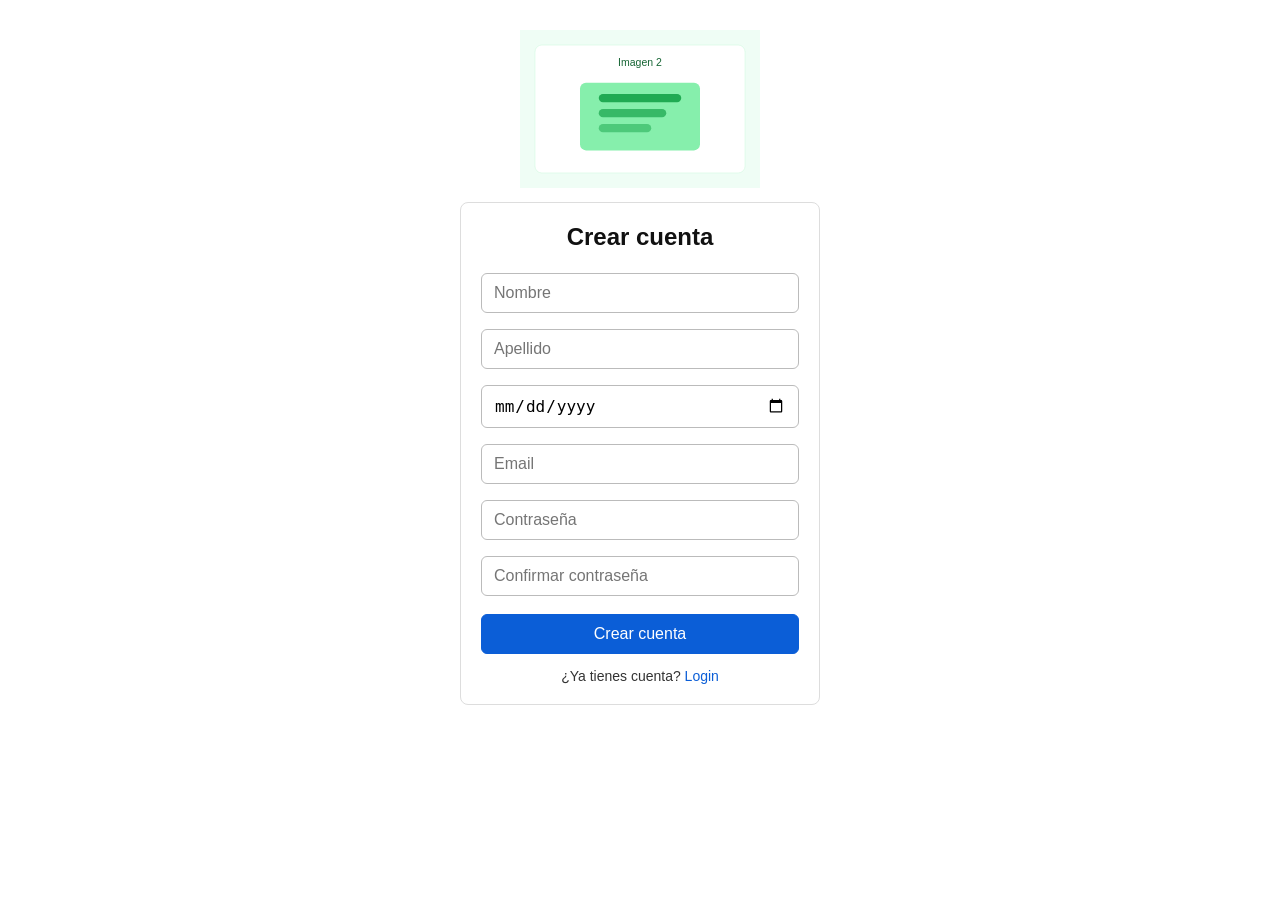
<file: index.html>
<!DOCTYPE html>
<html lang="es">
  <head>
    <meta charset="UTF-8" />
    <meta name="viewport" content="width=device-width, initial-scale=1.0" />
    <title>Crear cuenta</title>
    <link rel="stylesheet" href="style.css" />
  </head>
  <body>
    <img id="logo" src="assets/img-2.svg" alt="Logo" />

    <div class="card">
      <h1>Crear cuenta</h1>

      <input type="text" id="firstName" placeholder="Nombre" />
      <br />
      <input type="text" id="lastName" placeholder="Apellido" />
      <br />
      <input type="date" id="dob" />
      <br />
      <input type="text" id="regEmail" placeholder="Email" />
      <br />
      <input type="password" id="regPassword" placeholder="Contraseña" />
      <br />
      <input
        type="password"
        id="regPassword2"
        placeholder="Confirmar contraseña"
      />
      <br />

      <button id="registerButton">Crear cuenta</button>

      <p class="helper">
        ¿Ya tienes cuenta? <a class="link" href="file.html">Login</a>
      </p>
    </div>


    <script src="script.js"></script>
  </body>
</html>
</file>
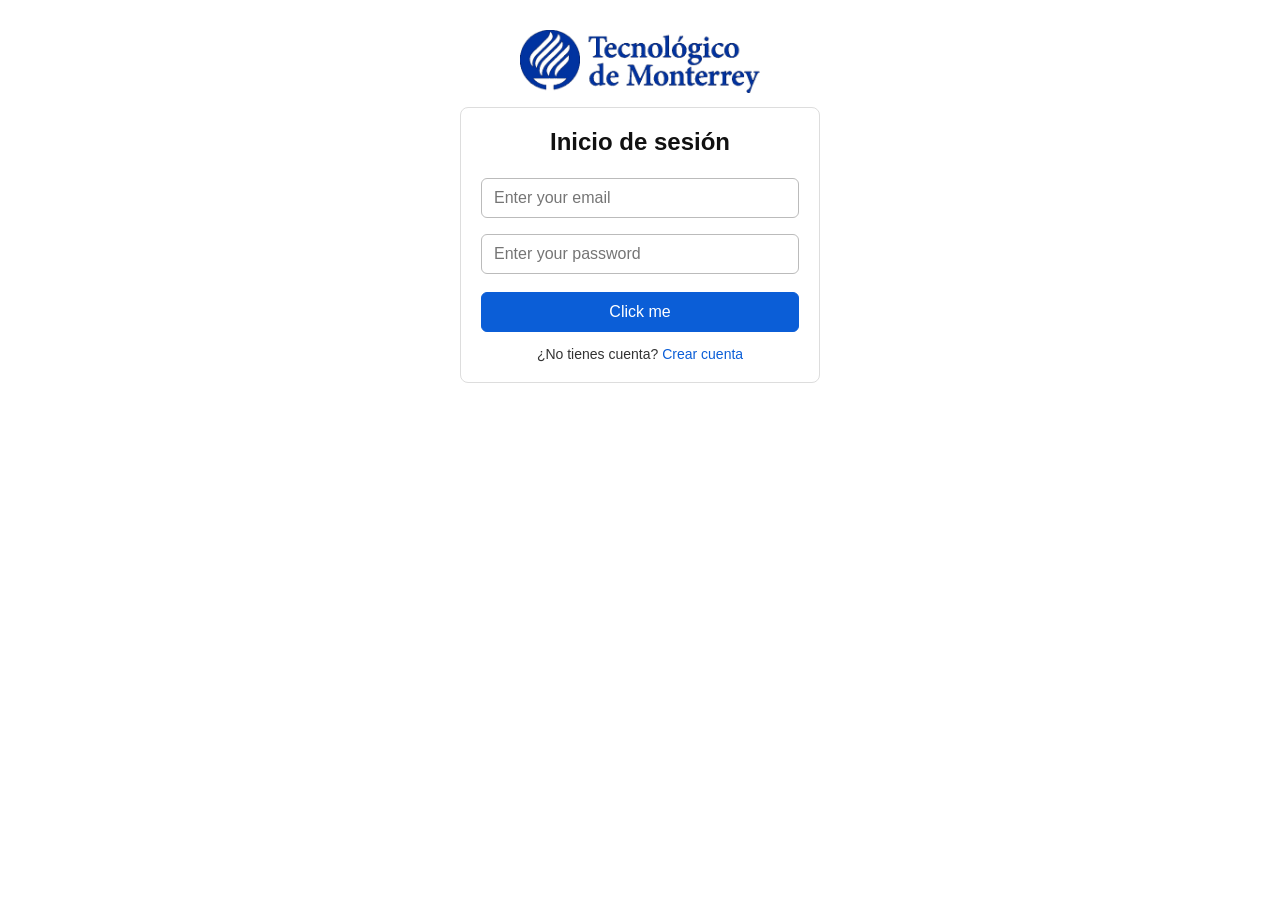
<file: file.html>
<!DOCTYPE html>
<html lang="en">
<head>
    <meta charset="UTF-8">
    <meta name="viewport" content="width=device-width, initial-scale=1.0">
    <title>Inicio de sesión</title>
    <link rel="stylesheet" href="style.css">
</head>
<body>
    <img id="logo" src="assets/tec-logo-transparent.png" alt="Tecnológico de Monterrey">
    <div class="card">
        <h1>Inicio de sesión</h1>
        <input type="text" id="input" placeholder="Enter your email">
        <br>
        <input type="password" id="password" placeholder="Enter your password">
        <br>
        <button id="button">Click me</button>
        <p class="helper">
            ¿No tienes cuenta? <a class="link" href="index.html">Crear cuenta</a>
        </p>
    </div>

    <script src="script.js"></script>
</body>
</html>
</file>
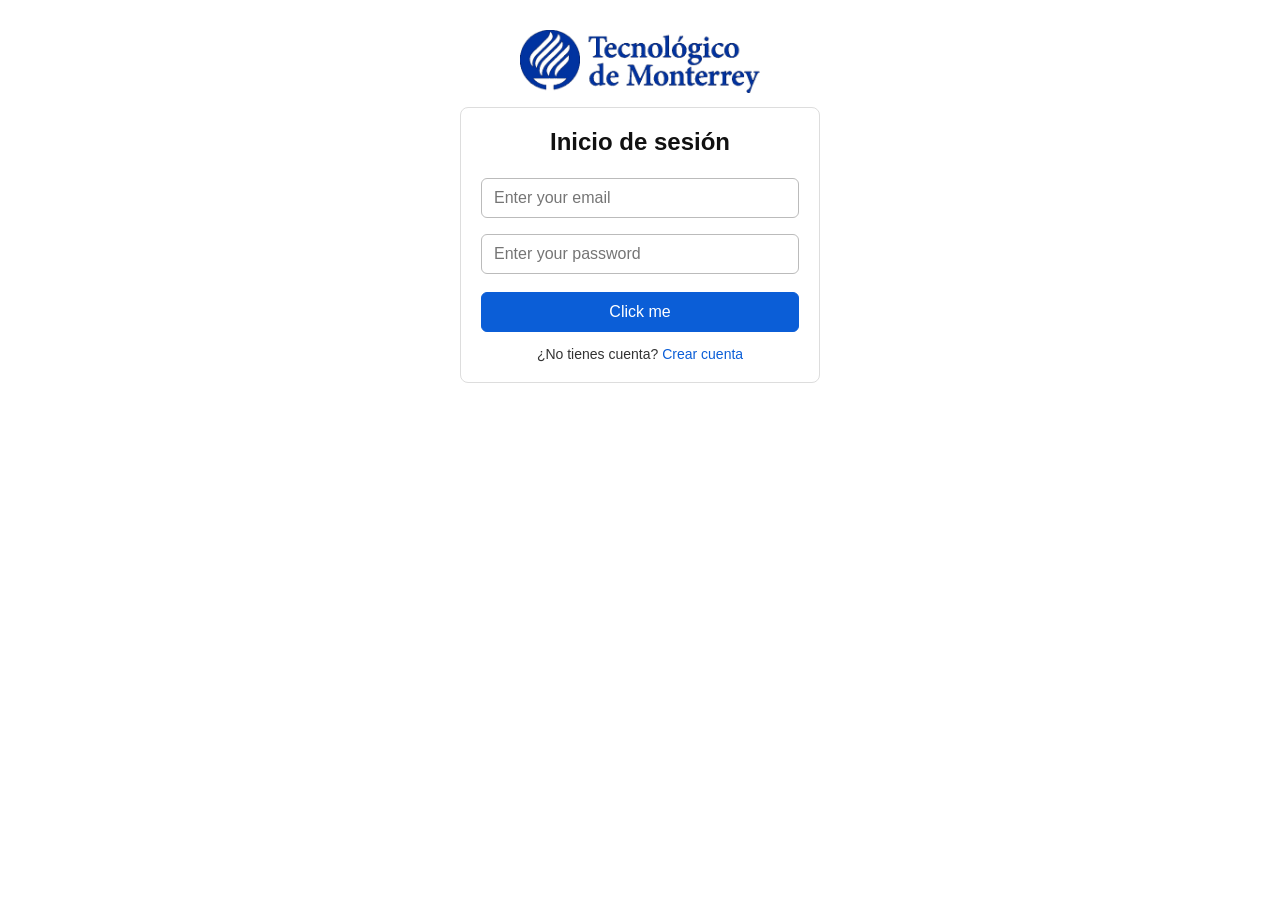
<file: galeria.html>
<!DOCTYPE html>
<html lang="es">
  <head>
    <meta charset="UTF-8" />
    <meta name="viewport" content="width=device-width, initial-scale=1.0" />
    <title>Galería</title>
    <link rel="stylesheet" href="style.css" />
  </head>
  <body class="gallery-page">
    <div id="siteTop"></div>

    <header class="site-header">
      <a class="brand" href="galeria.html">
        <img
          class="brand-logo"
          src="assets/tec-logo-transparent.png"
          alt="Tecnológico de Monterrey"
        />
      </a>

      <nav class="nav">
        <a href="galeria.html">Inicio</a>
        <a href="seccion1.html">Sección 1</a>
        <a href="seccion2.html">Sección 2</a>
        <a href="seccion3.html">Sección 3</a>
      </nav>

      <button id="logoutButton" class="logout-btn" type="button">
        Cerrar sesión
      </button>
    </header>

    <div class="gallery">
      <div class="gallery-item">
        <img class="gallery-img" src="assets/galeria-1.png" alt="Campus" />
      </div>
      <div class="gallery-item">
        <img class="gallery-img" src="assets/galeria-2.png" alt="Campus" />
      </div>
      <a
        class="gallery-item gallery-link"
        href="prohibido.html"
        aria-label="Ver imagen"
      >
        <img class="gallery-img" src="assets/galeria-3.png" alt="Campus" />
      </a>
    </div>

    <p class="about-tec">
      El Tecnológico de Monterrey es una universidad reconocida en México por su
      enfoque en la innovación, el emprendimiento y la formación integral. A
      través de sus campus y su comunidad, impulsa proyectos académicos y
      tecnológicos que conectan el aprendizaje con retos reales.
    </p>

    <footer class="site-footer">
      <div>Victor Daniel Valero Molar — Matrícula: A01383804</div>
      <div>Universidad: Tecnológico de Monterrey (ITESM)</div>
      <div>
        Tel: <a href="tel:8113829358">8113829358</a> — Contacto:
        <a href="mailto:victordvm2003@gmail.com">victordvm2003@gmail.com</a>
      </div>
    </footer>

    <script src="script.js"></script>
  </body>
</html>
</file>
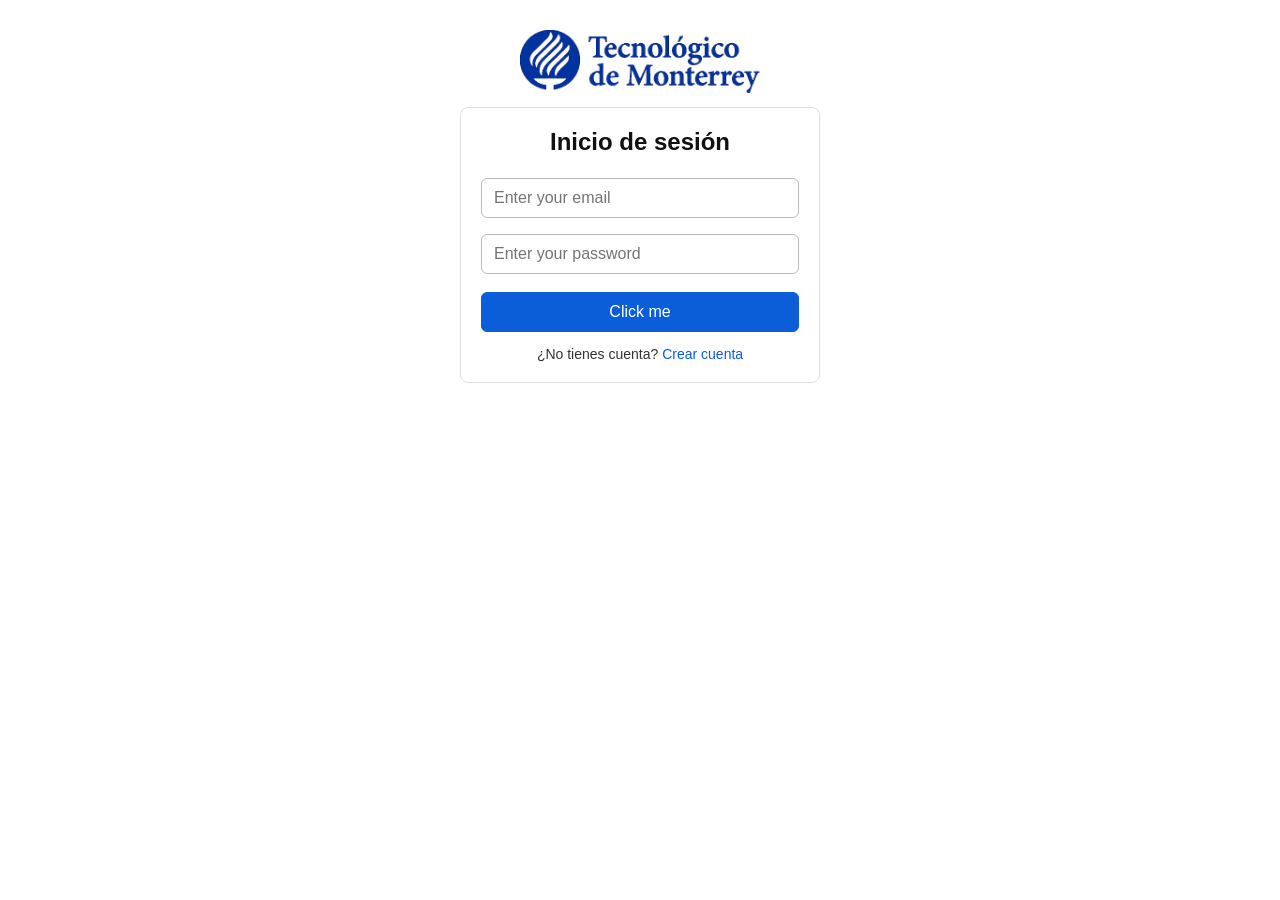
<file: prohibido.html>
<!DOCTYPE html>
<html lang="es">
  <head>
    <meta charset="UTF-8" />
    <meta name="viewport" content="width=device-width, initial-scale=1.0" />
    <title>Imagen</title>
    <link rel="stylesheet" href="style.css" />
  </head>
  <body>
    <header class="site-header">
      <a class="brand" href="galeria.html">
        <img
          class="brand-logo"
          src="assets/tec-logo-transparent.png"
          alt="Tecnológico de Monterrey"
        />
      </a>

      <nav class="nav">
        <a href="galeria.html">Inicio</a>
        <a href="seccion1.html">Sección 1</a>
        <a href="seccion2.html">Sección 2</a>
        <a href="seccion3.html">Sección 3</a>
      </nav>

      <button id="logoutButton" class="logout-btn" type="button">
        Cerrar sesión
      </button>
    </header>

    <main aria-label="Imagen">
      <h1 class="sr-only">Imagen</h1>
      <img class="prohibited-img" src="assets/oculta-3.png" alt="Imagen" />
    </main>

    <footer class="site-footer">
      <div>Victor Daniel Valero Molar — Matrícula: A01383804</div>
      <div>Universidad: Tecnológico de Monterrey (ITESM)</div>
      <div>
        Tel: <a href="tel:8113829358">8113829358</a> — Contacto:
        <a href="mailto:victordvm2003@gmail.com">victordvm2003@gmail.com</a>
      </div>
    </footer>

    <script src="script.js"></script>
  </body>
</html>
</file>
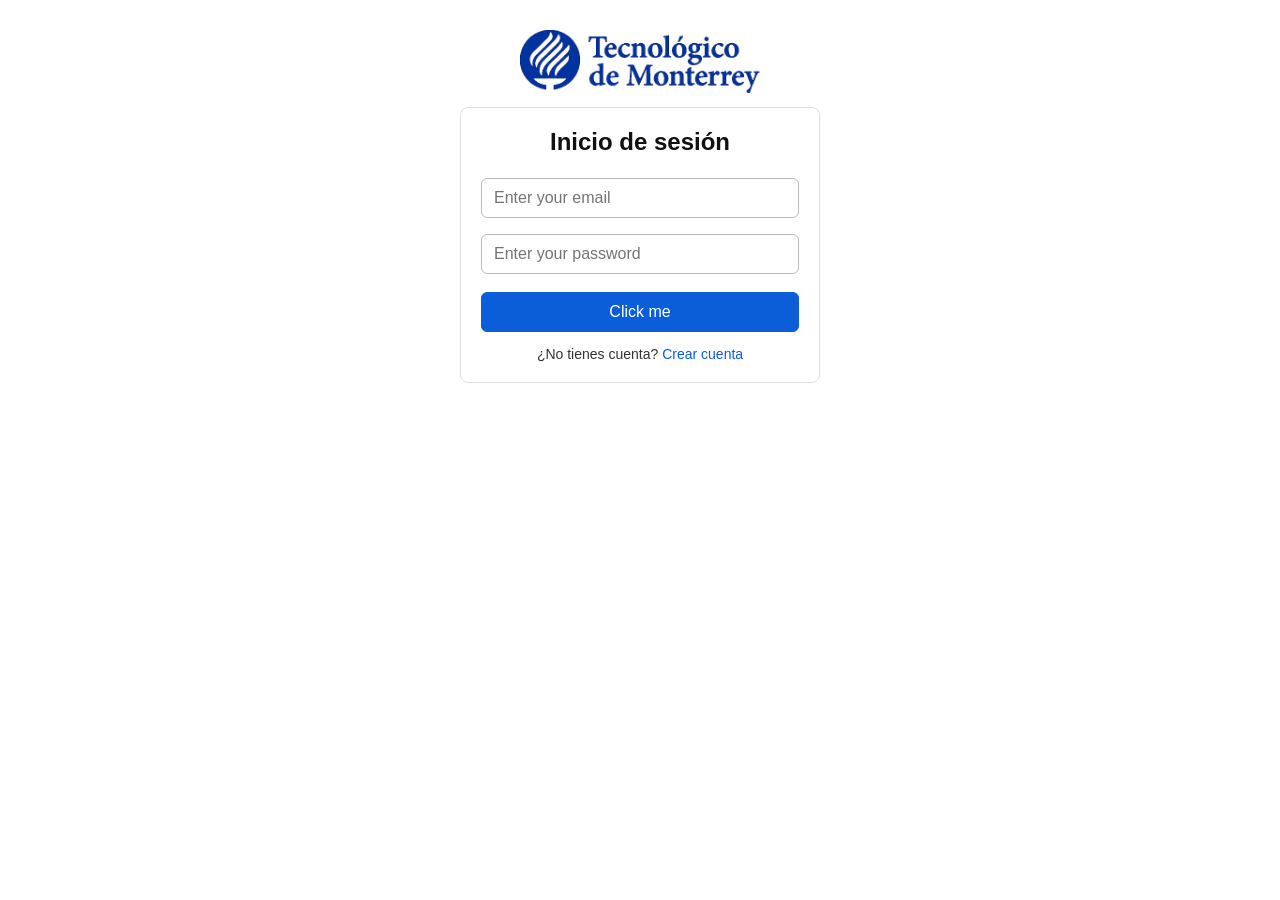
<file: seccion1.html>
<!DOCTYPE html>
<html lang="es">
  <head>
    <meta charset="UTF-8" />
    <meta name="viewport" content="width=device-width, initial-scale=1.0" />
    <title>Sección 1</title>
    <link rel="stylesheet" href="style.css" />
  </head>
  <body>
    <header class="site-header">
      <a class="brand" href="galeria.html">
        <img
          class="brand-logo"
          src="assets/tec-logo-transparent.png"
          alt="Tecnológico de Monterrey"
        />
      </a>

      <nav class="nav">
        <a href="galeria.html">Inicio</a>
        <a href="seccion1.html" aria-current="page">Sección 1</a>
        <a href="seccion2.html">Sección 2</a>
        <a href="seccion3.html">Sección 3</a>
      </nav>

      <button id="logoutButton" class="logout-btn" type="button">
        Cerrar sesión
      </button>
    </header>

    <main aria-label="Sección 1">
      <h1 class="sr-only">Sección 1</h1>
    </main>

    <footer class="site-footer">
      <div>Victor Daniel Valero Molar — Matrícula: A01383804</div>
      <div>Universidad: Tecnológico de Monterrey (ITESM)</div>
      <div>
        Tel: <a href="tel:8113829358">8113829358</a> — Contacto:
        <a href="mailto:victordvm2003@gmail.com">victordvm2003@gmail.com</a>
      </div>
    </footer>

    <script src="script.js"></script>
  </body>
</html>
</file>
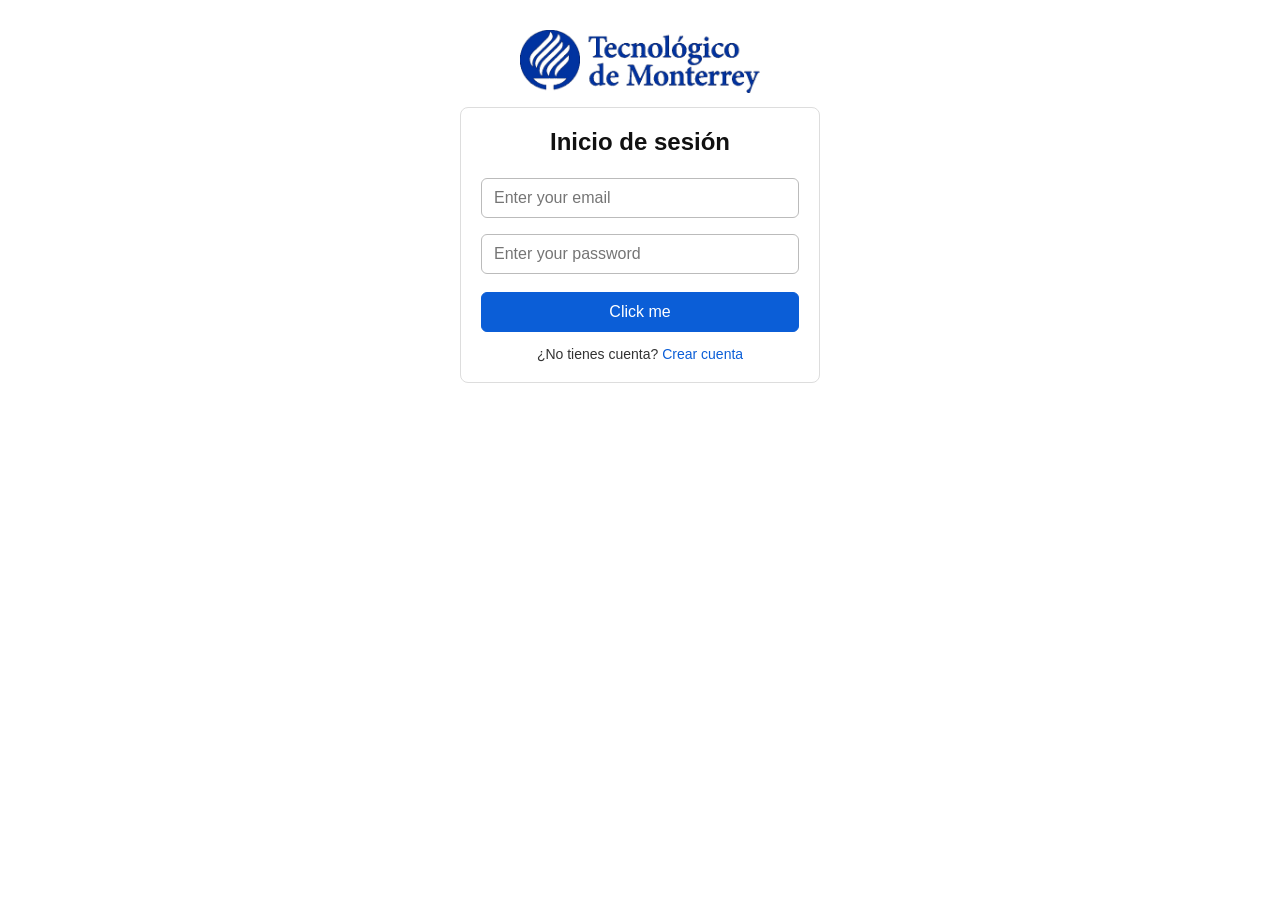
<file: seccion2.html>
<!DOCTYPE html>
<html lang="es">
  <head>
    <meta charset="UTF-8" />
    <meta name="viewport" content="width=device-width, initial-scale=1.0" />
    <title>Sección 2</title>
    <link rel="stylesheet" href="style.css" />
  </head>
  <body>
    <header class="site-header">
      <a class="brand" href="galeria.html">
        <img
          class="brand-logo"
          src="assets/tec-logo-transparent.png"
          alt="Tecnológico de Monterrey"
        />
      </a>

      <nav class="nav">
        <a href="galeria.html">Inicio</a>
        <a href="seccion1.html">Sección 1</a>
        <a href="seccion2.html" aria-current="page">Sección 2</a>
        <a href="seccion3.html">Sección 3</a>
      </nav>

      <button id="logoutButton" class="logout-btn" type="button">
        Cerrar sesión
      </button>
    </header>

    <main aria-label="Sección 2">
      <h1 class="sr-only">Sección 2</h1>
    </main>

    <footer class="site-footer">
      <div>Victor Daniel Valero Molar — Matrícula: A01383804</div>
      <div>Universidad: Tecnológico de Monterrey (ITESM)</div>
      <div>
        Tel: <a href="tel:8113829358">8113829358</a> — Contacto:
        <a href="mailto:victordvm2003@gmail.com">victordvm2003@gmail.com</a>
      </div>
    </footer>

    <script src="script.js"></script>
  </body>
</html>
</file>
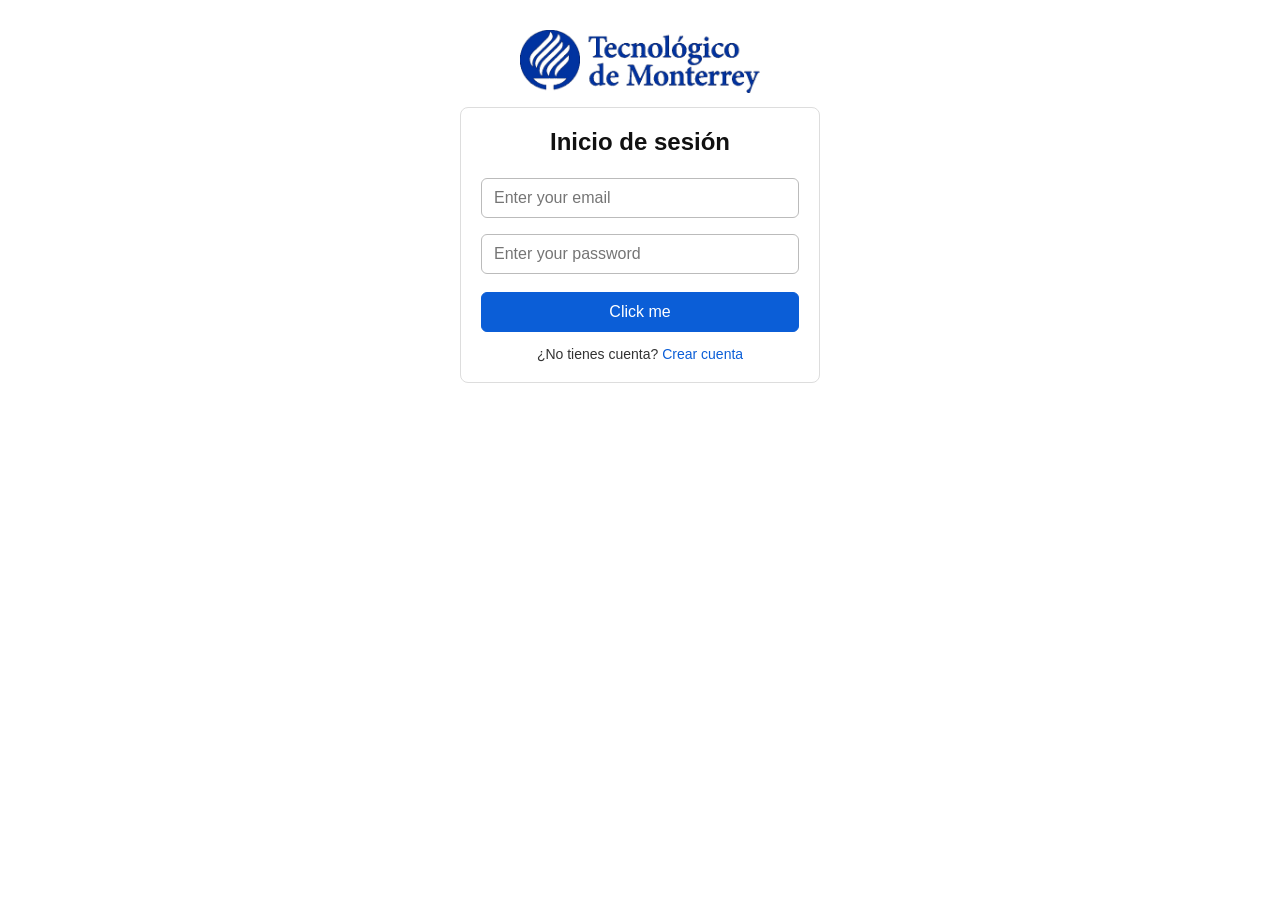
<file: seccion3.html>
<!DOCTYPE html>
<html lang="es">
  <head>
    <meta charset="UTF-8" />
    <meta name="viewport" content="width=device-width, initial-scale=1.0" />
    <title>Sección 3</title>
    <link rel="stylesheet" href="style.css" />
  </head>
  <body>
    <header class="site-header">
      <a class="brand" href="galeria.html">
        <img
          class="brand-logo"
          src="assets/tec-logo-transparent.png"
          alt="Tecnológico de Monterrey"
        />
      </a>

      <nav class="nav">
        <a href="galeria.html">Inicio</a>
        <a href="seccion1.html">Sección 1</a>
        <a href="seccion2.html">Sección 2</a>
        <a href="seccion3.html" aria-current="page">Sección 3</a>
      </nav>

      <button id="logoutButton" class="logout-btn" type="button">
        Cerrar sesión
      </button>
    </header>

    <main aria-label="Sección 3">
      <h1 class="sr-only">Sección 3</h1>
    </main>

    <footer class="site-footer">
      <div>Victor Daniel Valero Molar — Matrícula: A01383804</div>
      <div>Universidad: Tecnológico de Monterrey (ITESM)</div>
      <div>
        Tel: <a href="tel:8113829358">8113829358</a> — Contacto:
        <a href="mailto:victordvm2003@gmail.com">victordvm2003@gmail.com</a>
      </div>
    </footer>

    <script src="script.js"></script>
  </body>
</html>
</file>
<file: style.css>
* {
  box-sizing: border-box;
}

body {
  margin: 0;
  padding: 30px 16px;
  background: #fff;
  color: #111;
  font-family: Arial, Helvetica, sans-serif;
  text-align: center;
}

.site-footer {
  width: 960px;
  max-width: 100%;
  margin: 28px auto 0;
  padding: 12px;
  border-top: 1px solid #ddd;
  color: #333;
  font-size: 13px;
  line-height: 1.35;
}

.site-footer a {
  color: #0b5ed7;
  text-decoration: none;
}

.site-footer a:hover {
  text-decoration: underline;
}

.sr-only {
  position: absolute;
  width: 1px;
  height: 1px;
  padding: 0;
  margin: -1px;
  overflow: hidden;
  clip: rect(0, 0, 0, 0);
  white-space: nowrap;
  border: 0;
}

#siteTop {
  position: absolute;
  top: 0;
}

#logo {
  width: 240px;
  max-width: 80%;
  height: auto;
  display: block;
  margin: 0 auto 14px;
}

.site-header {
  width: 960px;
  max-width: 100%;
  margin: 0 auto 18px;
  padding: 10px 12px;
  border: 1px solid #ddd;
  border-radius: 8px;
  background: #fff;

  display: flex;
  align-items: center;
  justify-content: space-between;
  gap: 12px;
}

.site-header .brand {
  display: block;
  text-decoration: none;
}

.site-header .brand-logo {
  width: 180px;
  max-width: 40vw;
  height: auto;
  display: block;
}

.site-header .nav {
  display: flex;
  flex-wrap: wrap;
  gap: 8px;
  justify-content: center;
}

.site-header .nav a {
  display: inline-block;
  padding: 8px 10px;
  border: 1px solid #ddd;
  border-radius: 6px;
  color: #111;
  text-decoration: none;
  font-size: 14px;
}

.site-header .nav a:hover {
  border-color: #0b5ed7;
  color: #0b5ed7;
}

.site-header .logout-btn {
  width: auto;
  margin: 0;
  padding: 8px 10px;
  font-size: 14px;
  border-radius: 6px;
}

@media (max-width: 720px) {
  .site-header {
    flex-direction: column;
    align-items: center;
  }
}

.gallery {
  width: 960px;
  max-width: 100%;
  margin: 20px auto 0;
  display: flex;
  justify-content: center;
  align-items: center;
  gap: 16px;
  flex-wrap: nowrap;
  overflow-x: auto;
  padding: 0 4px 6px;
}

.gallery-item {
  display: block;
  flex: 0 0 260px; /* keep the previous width */
  min-width: 260px;
  border-radius: 8px;
}

.gallery-link {
  text-decoration: none;
}

.gallery-link:focus-visible {
  outline: 2px solid #0b5ed7;
  outline-offset: 2px;
}

.prohibited-img {
  width: 960px;
  max-width: 100%;
  height: auto;
  border: 1px solid #ddd;
  border-radius: 8px;
  background: #fff;
}

.about-tec {
  width: 960px;
  max-width: 100%;
  margin: 16px auto 0;
  padding: 0 4px;
  line-height: 1.4;
  color: #333;
}

.gallery-img {
  width: 100%;
  height: 170px;
  object-fit: cover;
  border: 1px solid #ddd;
  border-radius: 8px;
  background: #fff;
}

@media (max-width: 860px) {
  /* On small screens keep one row; allow horizontal scrolling */
  .gallery {
    justify-content: flex-start;
  }
}

.card {
  width: 360px;
  max-width: 100%;
  margin: 0 auto;
  padding: 20px;
  background: #fff;
  border: 1px solid #ddd;
  border-radius: 8px;
}

h1 {
  margin: 0 0 14px;
  font-size: 24px;
}

br {
  display: none;
}

.helper {
  margin: 14px 0 0;
  font-size: 14px;
  color: #333;
}

.link {
  color: #0b5ed7;
  text-decoration: none;
}

.link:hover {
  text-decoration: underline;
}

/* Form controls inside the card */
.card input,
.card button {
  width: 100%;
  font-size: 16px;
  border-radius: 6px;
}

input {
  padding: 10px 12px;
  margin: 8px 0;
  border: 1px solid #bbb;
  outline: none;
}

input:focus {
  border-color: #0b5ed7;
}

button {
  padding: 10px 12px;
  margin-top: 10px;
  border: 1px solid #0b5ed7;
  background: #0b5ed7;
  color: #fff;
  cursor: pointer;
}

button:hover {
  background: #0a58ca;
  border-color: #0a58ca;
}

.field-error {
  margin: 0 0 6px;
  font-size: 13px;
  color: #d00;
  text-align: left;
}

input.has-error {
  border-color: #d00;
}
</file>
